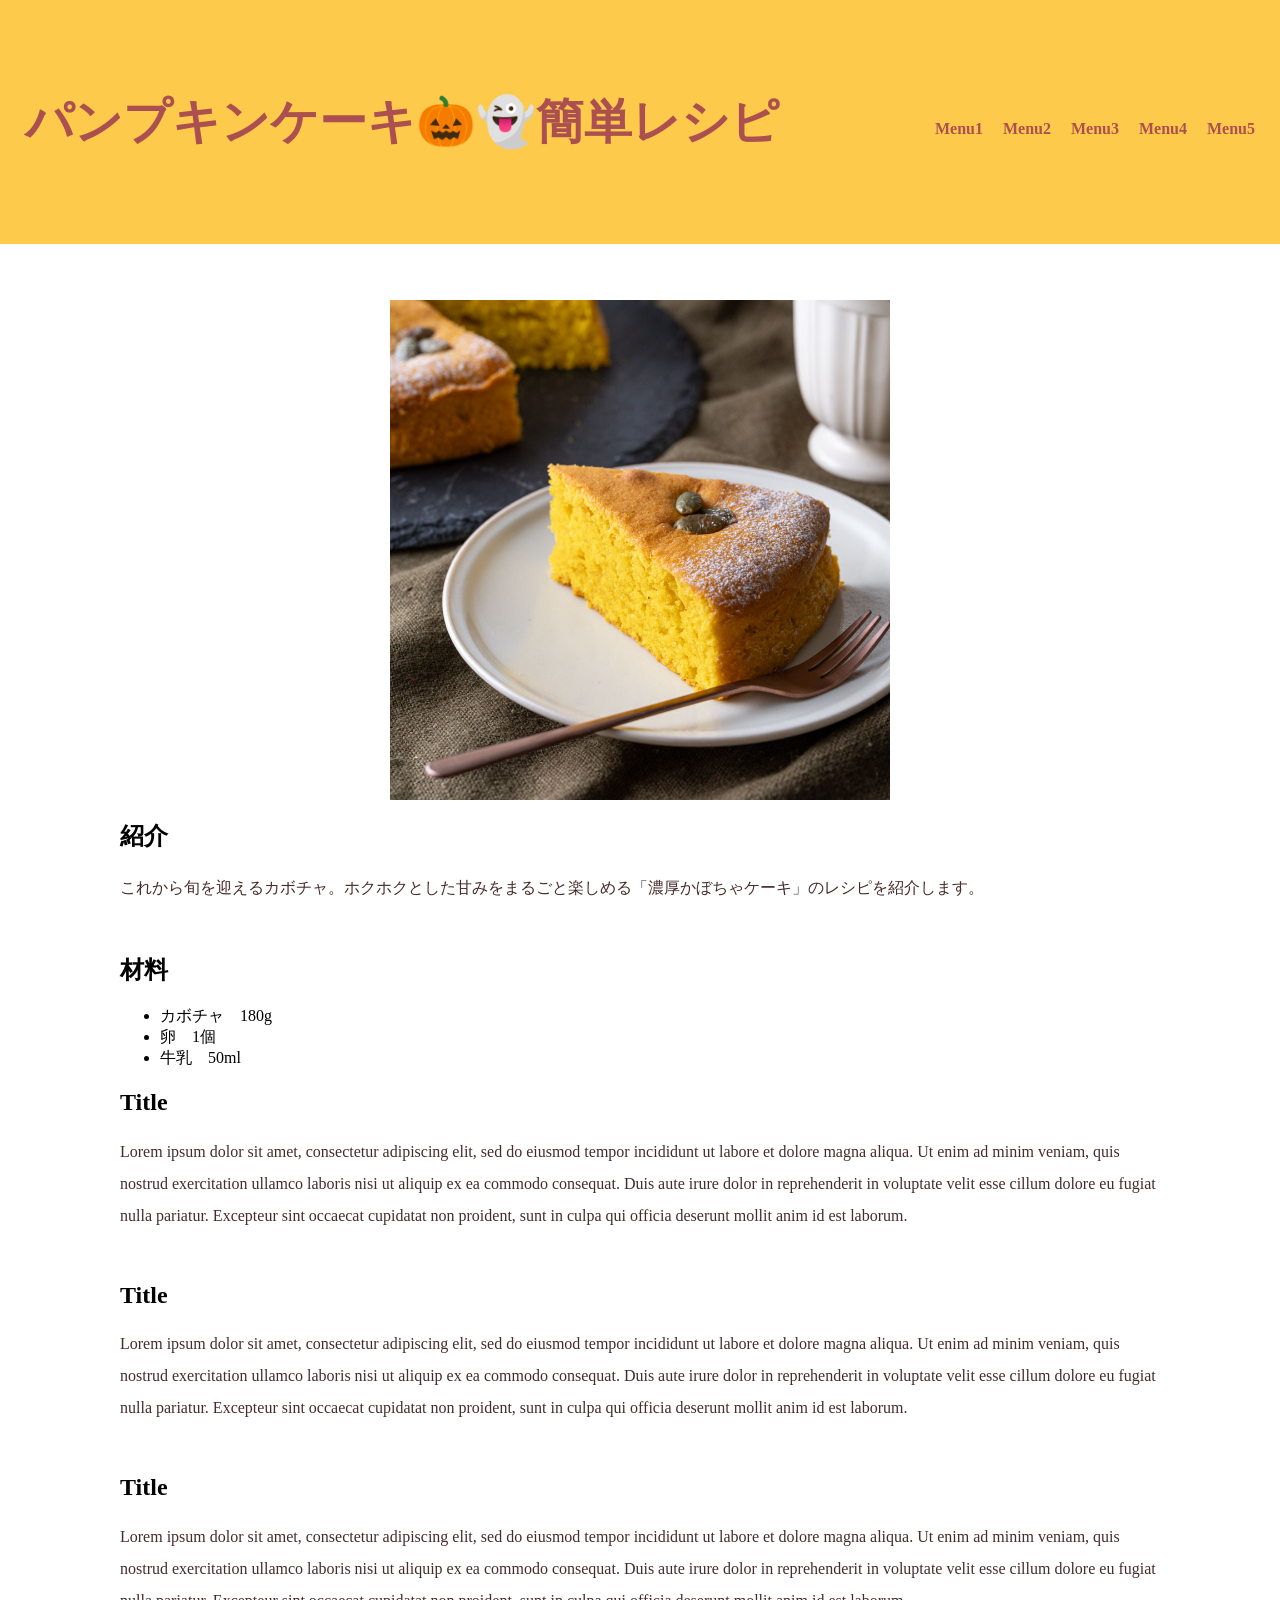
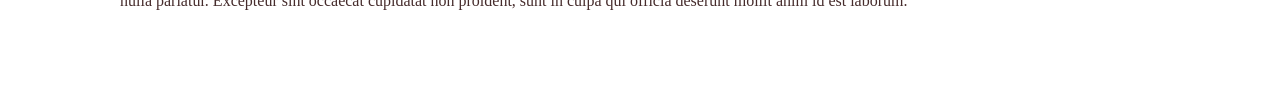
<file: resize-header-custom/index.html>
<!DOCTYPE html>
<html lang="ja">

<head>
    <meta charset="UTF-8">
    <meta name="viewport" content="width=device-width, initial-scale=1.0">
    <title>ヘッダーのリザイス</title>
    <link rel="stylesheet" href="style.css">
</head>

<body>
    <header>
        <h1>パンプキンケーキ🎃👻簡単レシピ</h1>
        <!-- nav>ul>li>a -->
        <nav>
            <ul>
                <li><a href="#">Menu1</a></li>
                <li><a href="#">Menu2</a></li>
                <li><a href="#">Menu3</a></li>
                <li><a href="#">Menu4</a></li>
                <li><a href="#">Menu5</a></li>
            </ul>
        </nav>
    </header>
    <main>
        <div>
            <img src="pumpkin cake.jpg" alt="かぼちゃケーキ" class="cake-img">
        </div>
        <section>
            <h1>紹介</h1>
            <p>これから旬を迎えるカボチャ。ホクホクとした甘みをまるごと楽しめる「濃厚かぼちゃケーキ」のレシピを紹介します。</p>
        </section>
        <section>
            <h1>材料</h1>
            <ul>
                <li>カボチャ　180g</li>
                <li>卵　1個</li>
                <li>牛乳　50ml</li>
            </ul>
        </section>
        <section>
            <h1>Title</h1>
            <p>Lorem ipsum dolor sit amet, consectetur adipiscing elit, sed do eiusmod tempor incididunt ut labore et dolore magna aliqua. Ut enim ad minim veniam, quis nostrud exercitation ullamco laboris nisi ut aliquip ex ea commodo consequat. Duis aute irure dolor in reprehenderit in voluptate velit esse cillum dolore eu fugiat nulla pariatur. Excepteur sint occaecat cupidatat non proident, sunt in culpa qui officia deserunt mollit anim id est laborum.</p>
        </section>
        <section>
            <h1>Title</h1>
            <p>Lorem ipsum dolor sit amet, consectetur adipiscing elit, sed do eiusmod tempor incididunt ut labore et dolore magna aliqua. Ut enim ad minim veniam, quis nostrud exercitation ullamco laboris nisi ut aliquip ex ea commodo consequat. Duis aute irure dolor in reprehenderit in voluptate velit esse cillum dolore eu fugiat nulla pariatur. Excepteur sint occaecat cupidatat non proident, sunt in culpa qui officia deserunt mollit anim id est laborum.</p>
        </section>
        <section>
            <h1>Title</h1>
            <p>Lorem ipsum dolor sit amet, consectetur adipiscing elit, sed do eiusmod tempor incididunt ut labore et dolore magna aliqua. Ut enim ad minim veniam, quis nostrud exercitation ullamco laboris nisi ut aliquip ex ea commodo consequat. Duis aute irure dolor in reprehenderit in voluptate velit esse cillum dolore eu fugiat nulla pariatur. Excepteur sint occaecat cupidatat non proident, sunt in culpa qui officia deserunt mollit anim id est laborum.</p>
        </section>
    </main>
    <!-- jQuery本体 -->
    <script src="https://code.jquery.com/jquery-3.7.1.min.js"
        integrity="sha256-/JqT3SQfawRcv/BIHPThkBvs0OEvtFFmqPF/lYI/Cxo=" crossorigin="anonymous"></script>
    <!-- 自分のjs -->
    <script stc="script.js"></script>
</body>

</html>
</file>
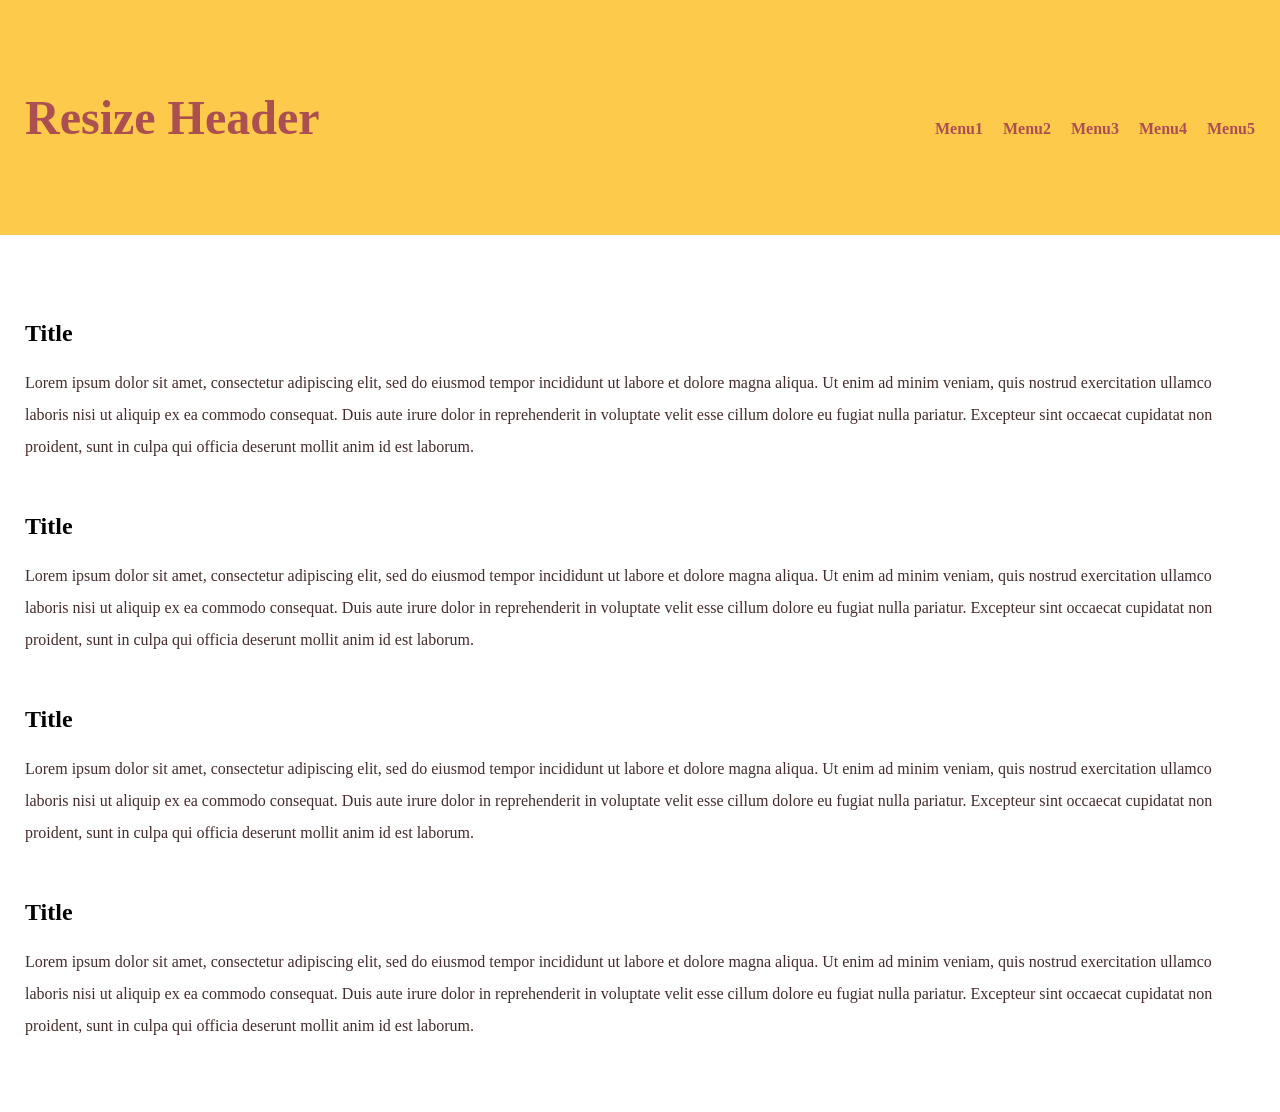
<file: resize-header/index.html>
<!DOCTYPE html>
<html lang="ja">

<head>
  <meta charset="UTF-8">
  <title>ヘッダーのリサイズ</title>
  <link rel="stylesheet" href="style.css">
</head>

<body>
  <header>
    <h1>Resize Header</h1>
    <nav>
      <ul>
        <li><a href="#">Menu1</a></li>
        <li><a href="#">Menu2</a></li>
        <li><a href="#">Menu3</a></li>
        <li><a href="#">Menu4</a></li>
        <li><a href="#">Menu5</a></li>
      </ul>
    </nav>
  </header>

  <main>
    <section>
      <h1>Title</h1>
      <p>Lorem ipsum dolor sit amet, consectetur adipiscing elit, sed do eiusmod tempor incididunt ut labore et dolore magna aliqua. Ut enim ad minim veniam, quis nostrud exercitation ullamco laboris nisi ut aliquip ex ea commodo consequat. Duis aute irure dolor in reprehenderit in voluptate velit esse cillum dolore eu fugiat nulla pariatur. Excepteur sint occaecat cupidatat non proident, sunt in culpa qui officia deserunt mollit anim id est laborum.</p>
    </section>

    <section>
      <h1>Title</h1>
      <p>Lorem ipsum dolor sit amet, consectetur adipiscing elit, sed do eiusmod tempor incididunt ut labore et dolore magna aliqua. Ut enim ad minim veniam, quis nostrud exercitation ullamco laboris nisi ut aliquip ex ea commodo consequat. Duis aute irure dolor in reprehenderit in voluptate velit esse cillum dolore eu fugiat nulla pariatur. Excepteur sint occaecat cupidatat non proident, sunt in culpa qui officia deserunt mollit anim id est laborum.</p>
    </section>

    <section>
      <h1>Title</h1>
      <p>Lorem ipsum dolor sit amet, consectetur adipiscing elit, sed do eiusmod tempor incididunt ut labore et dolore magna aliqua. Ut enim ad minim veniam, quis nostrud exercitation ullamco laboris nisi ut aliquip ex ea commodo consequat. Duis aute irure dolor in reprehenderit in voluptate velit esse cillum dolore eu fugiat nulla pariatur. Excepteur sint occaecat cupidatat non proident, sunt in culpa qui officia deserunt mollit anim id est laborum.</p>
    </section>
    
    <section>
      <h1>Title</h1>
      <p>Lorem ipsum dolor sit amet, consectetur adipiscing elit, sed do eiusmod tempor incididunt ut labore et dolore magna aliqua. Ut enim ad minim veniam, quis nostrud exercitation ullamco laboris nisi ut aliquip ex ea commodo consequat. Duis aute irure dolor in reprehenderit in voluptate velit esse cillum dolore eu fugiat nulla pariatur. Excepteur sint occaecat cupidatat non proident, sunt in culpa qui officia deserunt mollit anim id est laborum.</p>
    </section>
  </main>

  <!-- jQuery本体 -->
  <script src="https://code.jquery.com/jquery-3.7.1.min.js"
    integrity="sha256-/JqT3SQfawRcv/BIHPThkBvs0OEvtFFmqPF/lYI/Cxo=" crossorigin="anonymous"></script>
  <!-- 自作のJS -->
  <script src="script.js"></script>
</body>

</html>
</file>
<file: resize-header-custom/style.css>
@charset "utf-f8";

/* 全称セレクタ */
*{
    box-sizing: border-box;
}

body {
    margin: 0;
}

header{
    background: #fdca4b;
    position: fixed;
    top: 0;
    left: 0;
    width: 100%;
}

header h1{
    color: #ab4f50;
    padding: 90px 25px;
    margin: 0;
    font-size: 3em;
    transition: padding .3s, font-size .3s;
}

header nav{
    position: absolute;
    top: 120px;
    right: 25px;
    transition: top .3s;
}

header.small h1{
    padding: 25px;
    font-size: 1.5em;
}

header.small nav{
    top: 30px;
}

header ul{
    padding: 0;
    margin: 0;
    list-style: none;
    display: flex;
    gap: 20px;
    font-weight: bold;
}

header a{
    text-decoration: none;
    color: #ad4f50;
}

header a:hover{
    color: #fff;
}

main {
    padding: 300px 120px 20px;
}

section h2{
    font: 2em;
    margin-bottom: 20px;
    color: #ab4f50;
}

section p{
    color: #462c2c;
    margin-bottom: 50px;
    line-height: 2em;
}

img{
    max-width: 500px;
    display: block;
    margin: 0 auto;
}
</file>
<file: resize-header/style.css>
@charset "utf-f8";

/* 全称セレクタ */
*{
    box-sizing: border-box;
}

body {
    margin: 0;
}

header{
    background: #fdca4b;
    position: fixed;
    top: 0;
    left: 0;
    width: 100%;
}

header h1{
    color: #ab4f50;
    padding: 90px 25px;
    margin: 0;
    font-size: 3em;
    transition: padding .3s, font-size .3s;
}

header nav{
    position: absolute;
    top: 120px;
    right: 25px;
    transition: top .3s;
}

header.small h1{
    padding: 25px;
    font-size: 1.5em;
}

header.small nav{
    top: 30px;
}

header ul{
    padding: 0;
    margin: 0;
    list-style: none;
    display: flex;
    gap: 20px;
    font-weight: bold;
}

header a{
    text-decoration: none;
    color: #ad4f50;
}

header a:hover{
    color: #fff;
}

main {
    padding: 300px 25px 20px;
}

section h2{
    font: 2em;
    margin-bottom: 20px;
    color: #ab4f50;
}

section p{
    color: #462c2c;
    margin-bottom: 50px;
    line-height: 2em;
}
</file>
